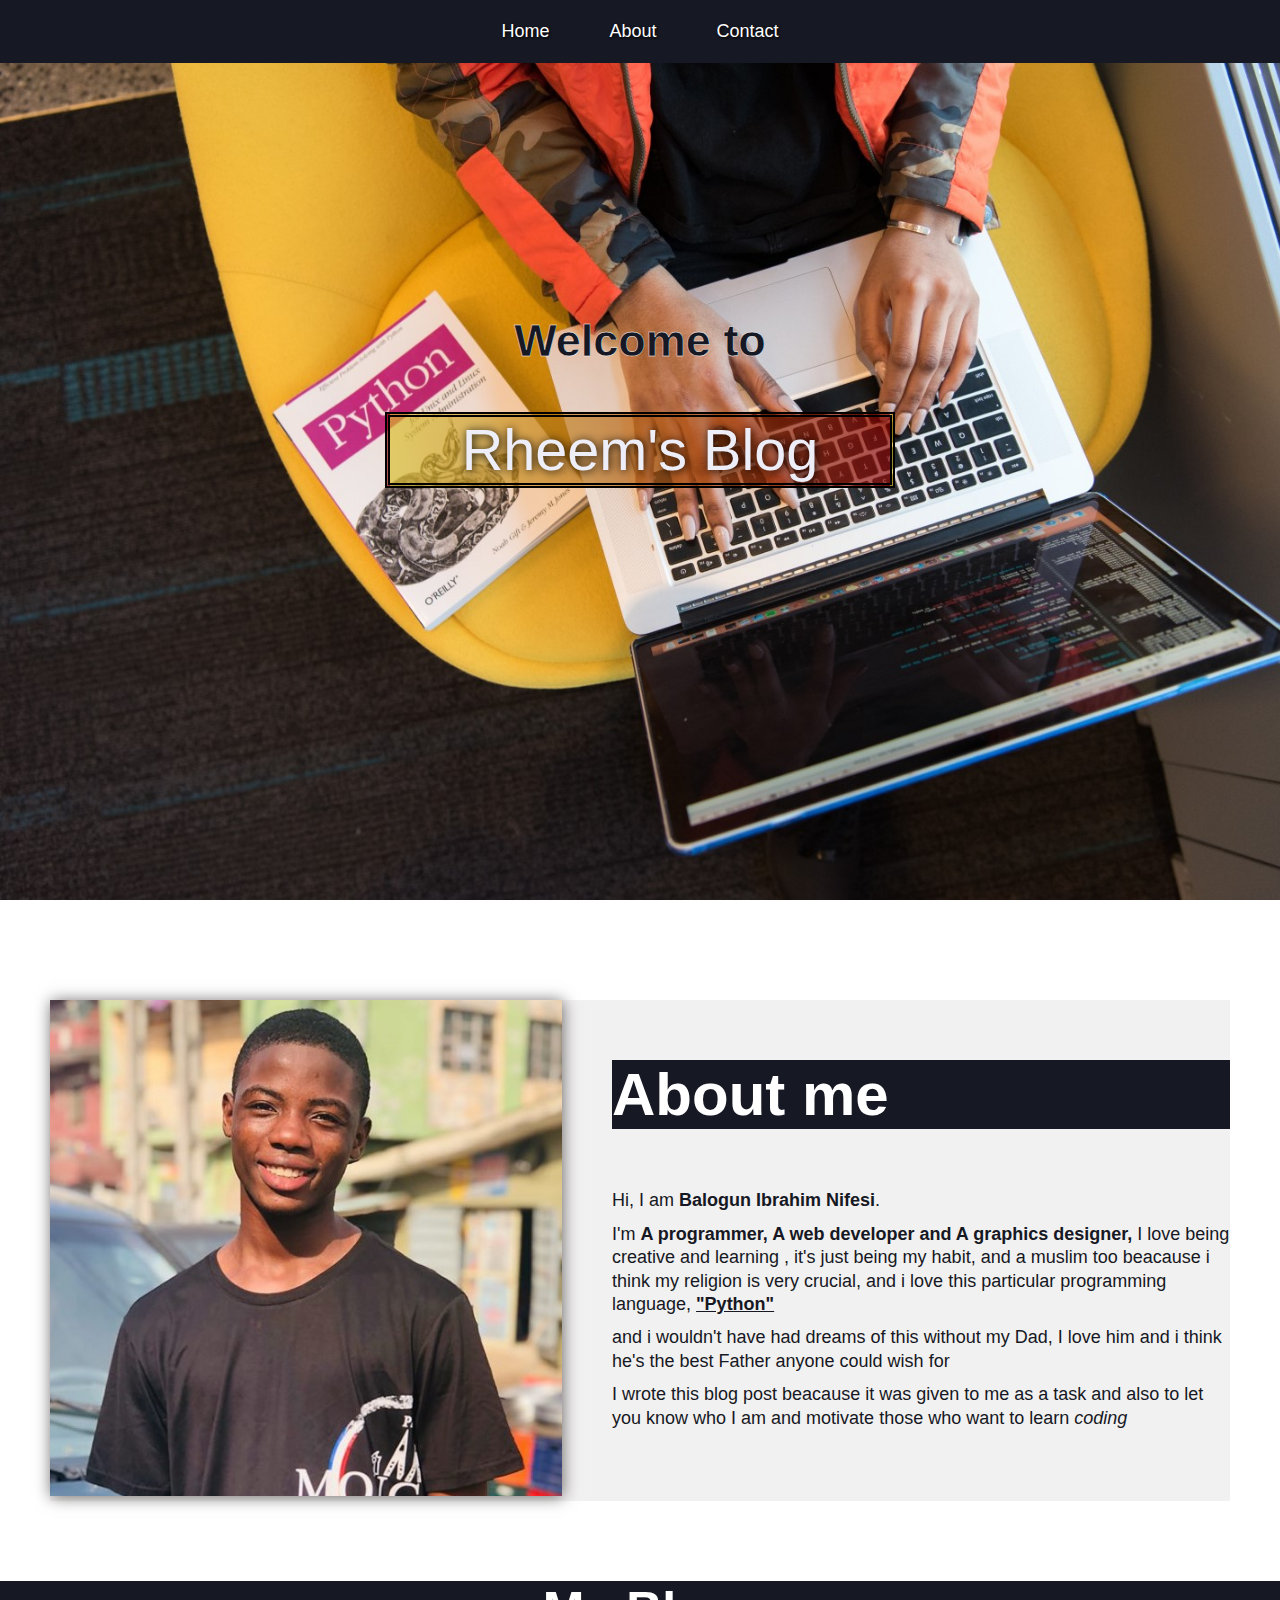
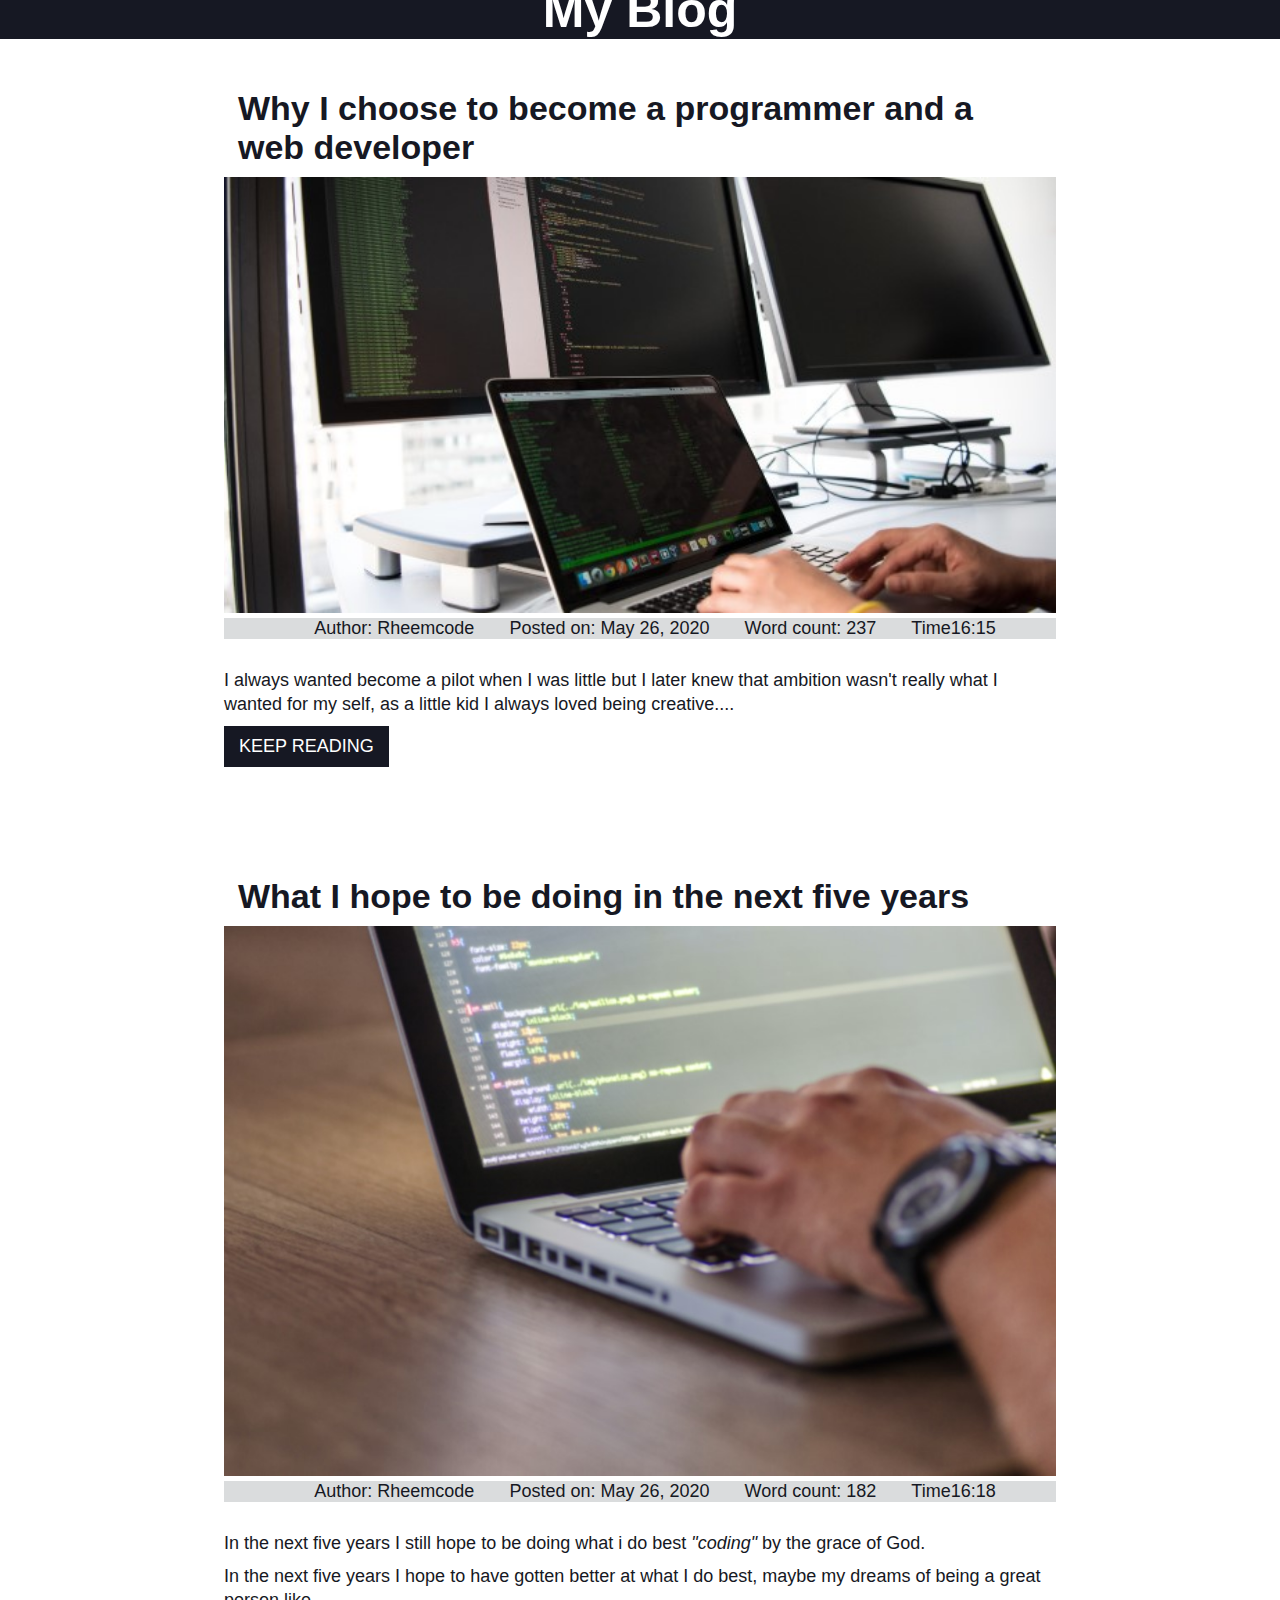
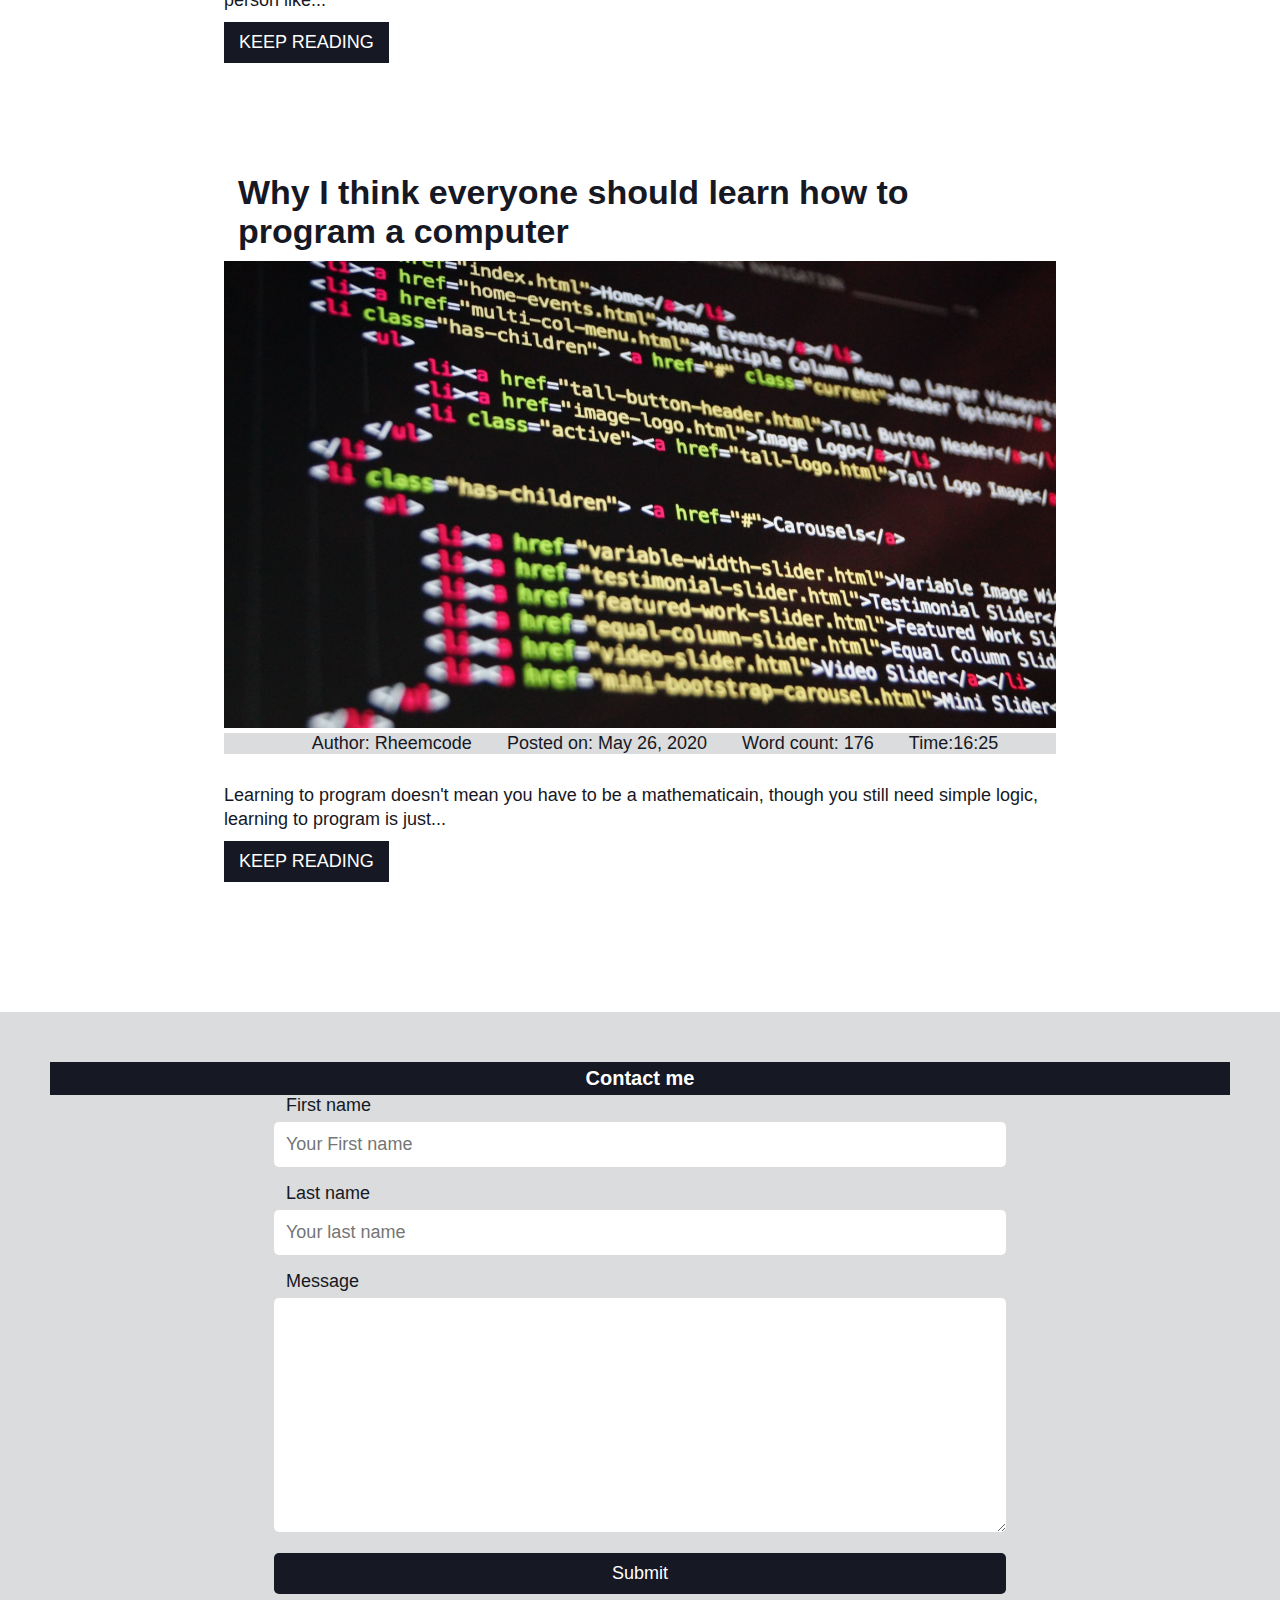
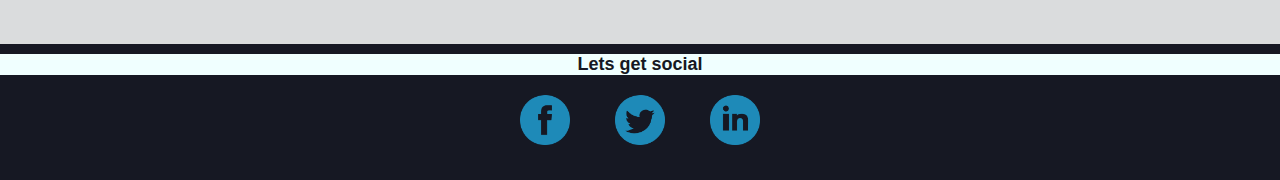
<file: index.html>
<!DOCTYPE html>
<html lang="en">
  <head>
    <meta charset="UTF-8" />
    <meta name="viewport" content="width=device-width, initial-scale=1.0" />
    <title>Rheem's Blog</title>
    <link rel="stylesheet" href="style.css" />
  </head>
  <body>
    <header>
      <nav>
        <ul class="navbar">
          <li class="nav-links"><a href="#Home">Home</a></li>
          <li class="nav-links"><a href="#About">About</a></li>
          <li class="nav-links"><a href="#Contact">Contact</a></li>
        </ul>
      </nav>
    </header>

    <section id="Home">
      <main class="page-header">
        <h2>Welcome to</h2>
        <h1>Rheem's Blog</h1>
      </main>
    </section>
    <section id="About">
      <article class="myinfo">
        <figure>
          <figcaption>
            <header>About me</header>
          </figcaption>
          <a href="images/newpic.jpg"
            ><img src="images/newpic.jpg" alt="profile pic"
          /></a>
        </figure>
        <article>
          <h1>About me</h1>
          <p>Hi, I am <strong>Balogun Ibrahim Nifesi</strong>.</p>
          <p>
            I'm
            <strong
              >A programmer, A web developer and A graphics designer,</strong
            >
            I love being creative and learning , it's just being my habit, and a
            muslim too beacause i think my religion is very crucial, and i love
            this particular programming language,
            <strong>
              <a
                href="https://www.google.com/search?q=python&oq=python&aqs=chrome..69i57j69i60l5j69i65l2.1507j0j4&sourceid=chrome&ie=UTF-8"
                >"Python"</a
              ></strong
            >
          </p>
          <p>
            and i wouldn't have had dreams of this without my Dad, I love him and i
            think he's the best Father anyone could wish for
          </p>
          <p>
            I wrote this blog post beacause it was given to me as a task and
            also to let you know who I am and motivate those who want to learn
            <em>coding</em>
          </p>
        </article>
      </article>

      <article class="blogPost">
        <h1>My Blog</h1>
        <figure>
          <figcaption>
            <h2>Why I choose to become a programmer and a web developer</h2>
          </figcaption>
          <a href="blog1.html"
            ><img
              src="images/img.jpg"
              alt="a person sitting in front of a computer"
          /></a>
          <figcaption class="metadata">
            <h6>Author: Rheemcode</h6>
            <h6>Posted on: <time datetime="2">May 26, 2020</time></h6>
            <h6>Word count: 237</h6>
            <h6>Time<time datetime="16:15">16:15</time></h6>
          </figcaption>
        </figure>
        <article>
          <p>
            I always wanted become a pilot when I was little but I later knew
            that ambition wasn't really what I wanted for my self, as a little
            kid I always loved being creative....</p>
           <a href="blog1.html"><button>KEEP READING</button></a>
            
           
        </article>
      </article>
      <article class="blogPost">
        <figure>
          <figcaption>
            <h2>What I hope to be doing in the next five years</h2>
          </figcaption>
          <a href="blog2.html"
            ><img
              src="images/code-coding-computer-data-574071.jpg"
              alt="computer with code"
          /></a>
          <figcaption class="metadata">
            <h6>Author: Rheemcode</h6>
            <h6>Posted on: <time datetime="2020-26-05">May 26, 2020</time></h6>
            <h6>Word count: 182</h6>
            <h6>Time<time datetime="16:18">16:18</time></h6>
          </figcaption>
        </figure>
        <article>
          <p>
            In the next five years I still hope to be doing what i do best
            <em>"coding"</em> by the grace of God.
          </p>
          <p>
            In the next five years I hope to have gotten better at what I do
            best, maybe my dreams of being a great person like...</p>
            <a href="blog2.html"><button>KEEP READING</button></a>
        </article>
        
      </article>
      
      <article class="blogPost">
        <figure>
          <figcaption>
            <h2>Why I think everyone should learn how to program a computer</h2>
          </figcaption>
          <a href="blog3.html"
            ><img
              src="images/codes-coding-computer-programming-270366.jpg"
              alt="computer with code"
          /></a>
          <figcaption class="metadata">
            <h6>Author: Rheemcode</h6>
            <h6>Posted on: <time datetime="2020-26-05">May 26, 2020</time></h6>
            <h6>Word count: 176</h6>
            <h6>Time:<time datetime="16:25">16:25</time></h6>
          </figcaption>
        </figure>
        <article>
          <p>
            Learning to program doesn't mean you have to be a mathematicain,
            though you still need simple logic, learning to program is just...</p>  
            <a href="blog3.html"><button>KEEP READING</button></a>
        </article>
      </article>
    </section>
    <section id="Contact">
      <h3>Contact me</h3>
      <form action="" method="POST">
        <label for="fname">First name</label>
        <input
          type="text"
          name="fname"
          id="fname"
          placeholder="Your First name"
        />
        <label for="lname">Last name</label>
        <input
          type="text"
          name="lname"
          id="lname"
          placeholder="Your last name"
        />
        <label for="message">Message</label>
        <textarea name="message" id="message" cols="30" rows="10"></textarea>
        <input type="submit" value="Submit" />
      </form>
    </section>
    <footer>
      <h3>Lets get social</h3>
      <a href="https://www.facebook.com/nifesi.d.balogun"
        ><img src="images/facebook.png" alt="facebook logo"
      /></a>
      <a href="https://www.twitter.com/rheem_code"
        ><img src="images/twitter.png" alt="twitter logo"
      /></a>
      <a href="https://www.linkedin.com"
        ><img src="images/likedin.png" alt="linkedin logo"
      /></a>
    </footer>
  </body>
</html>
</file>
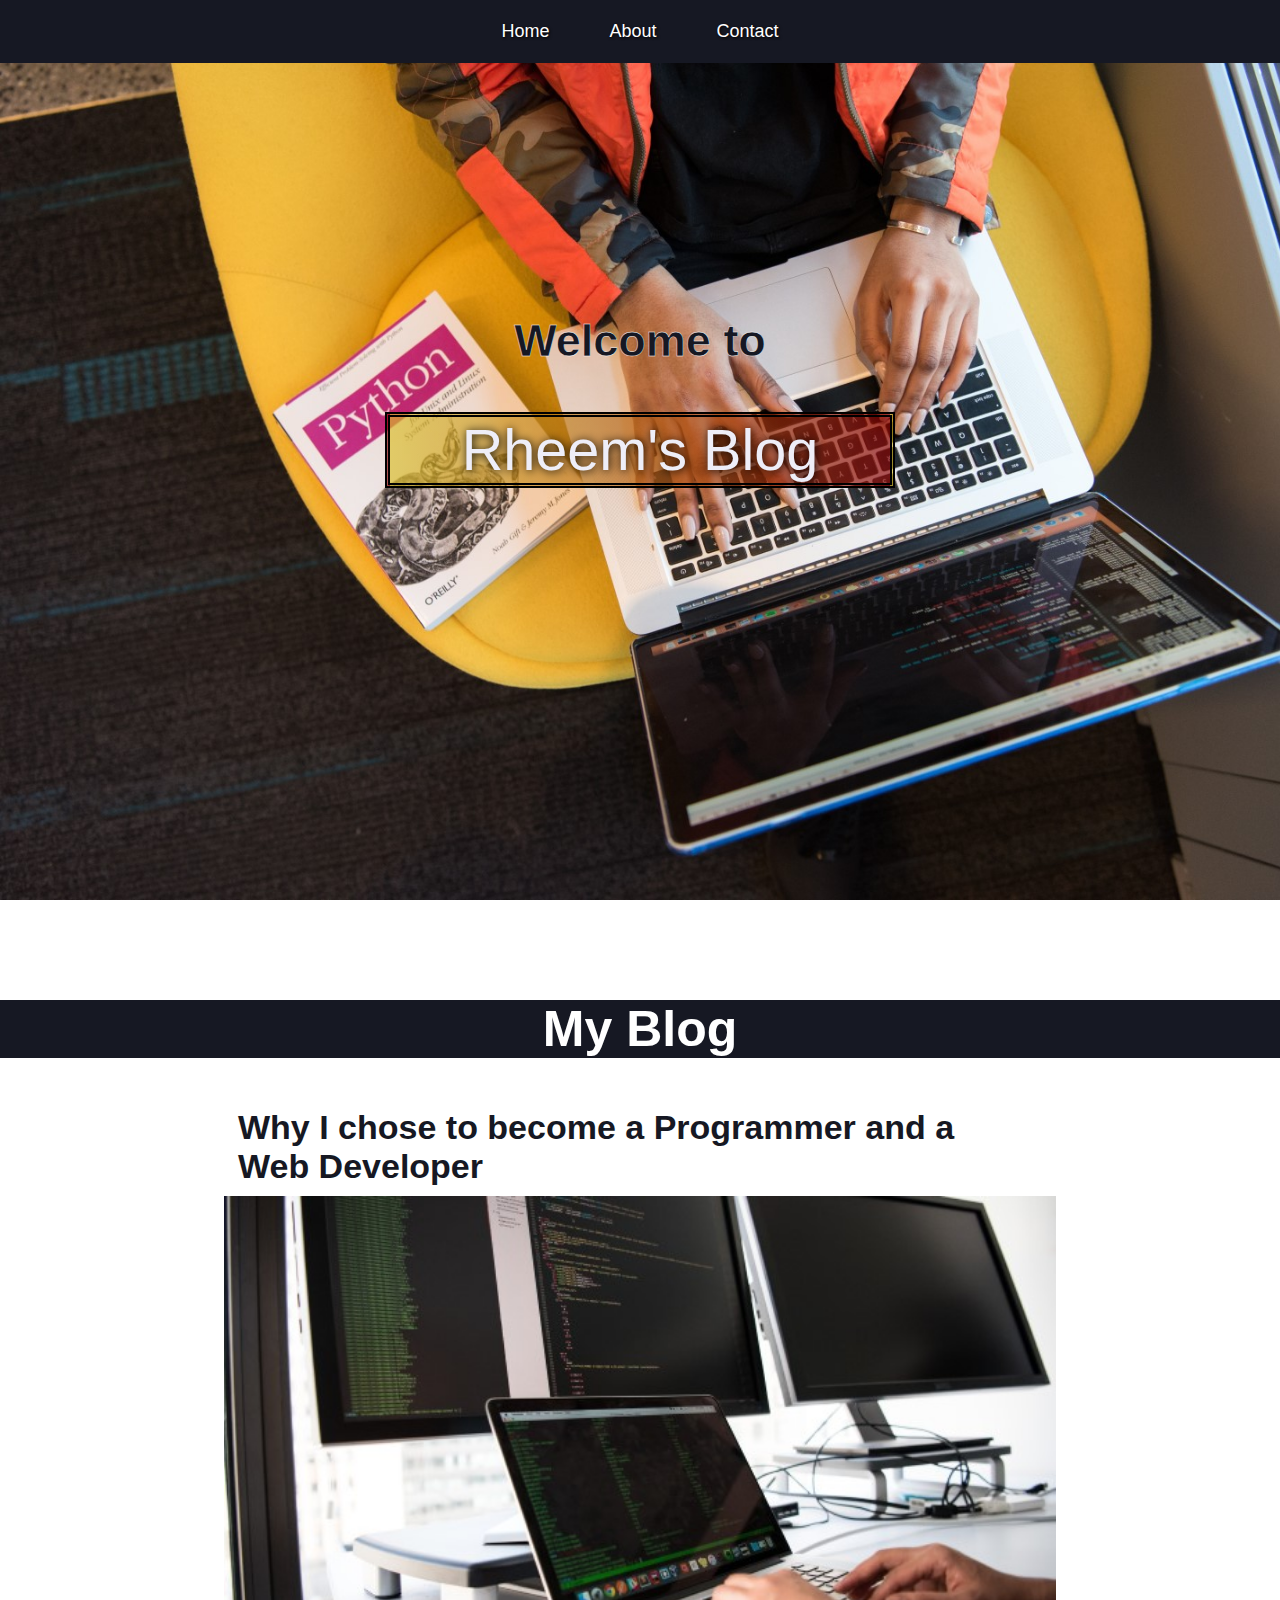
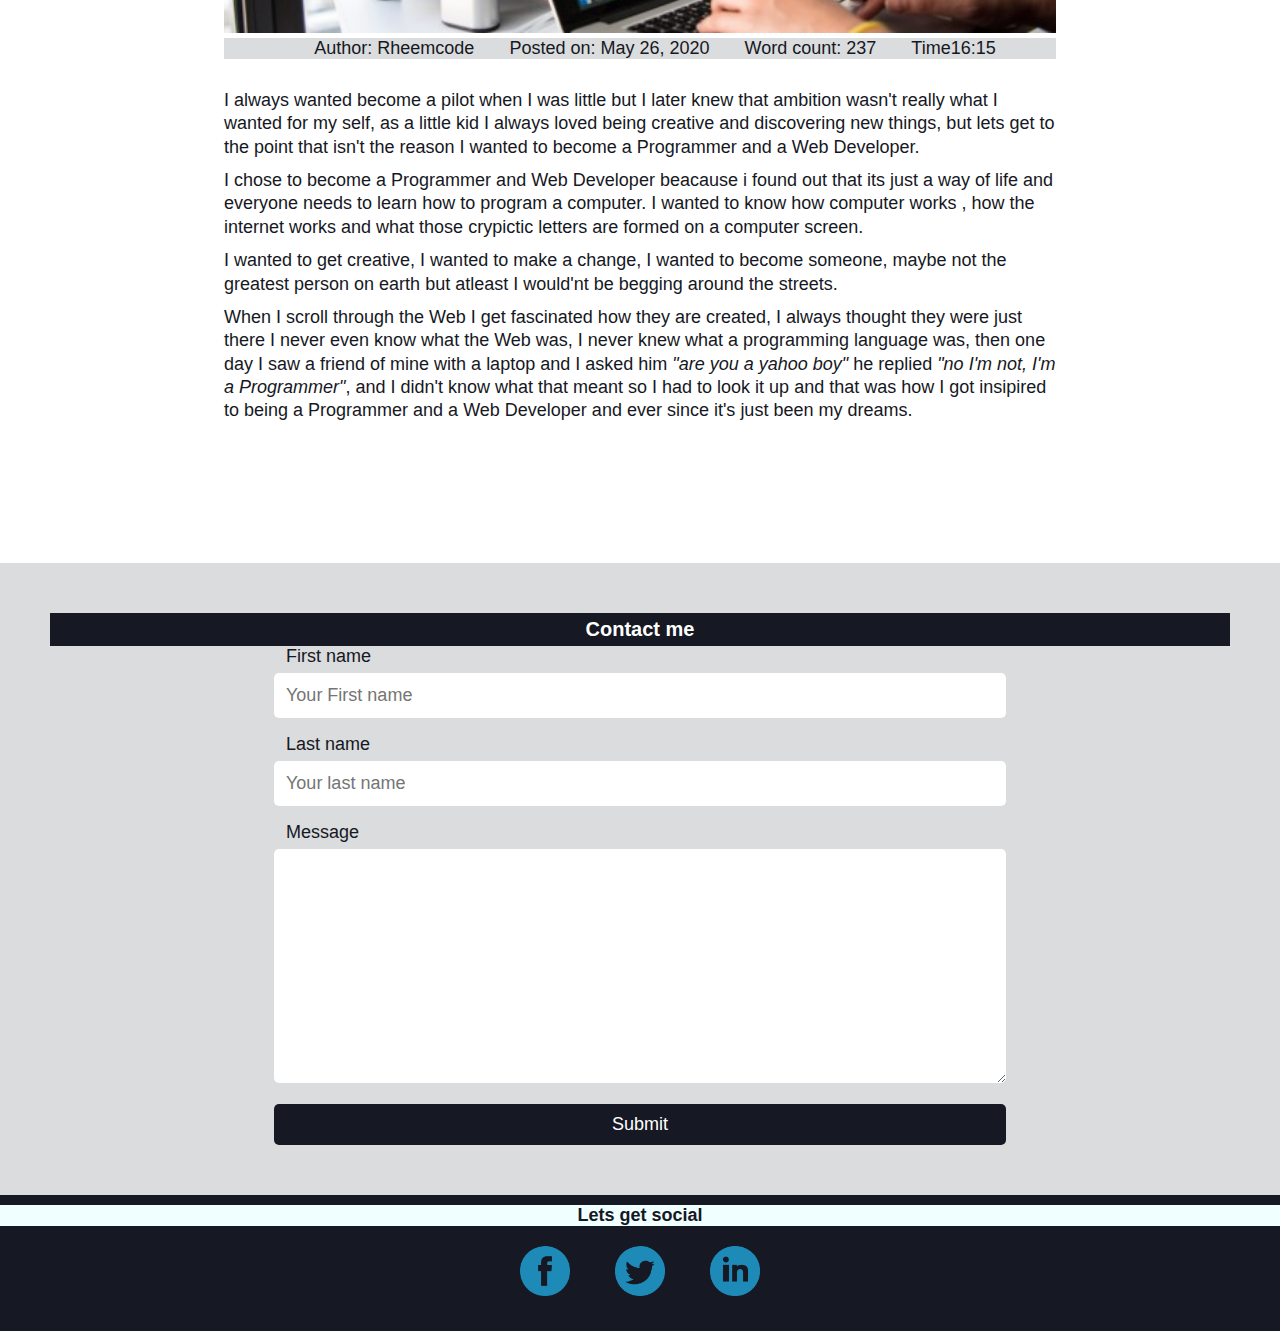
<file: blog1.html>
<!DOCTYPE html>
<html lang="en">

<head>
    <meta charset="UTF-8" />
    <meta name="viewport" content="width=device-width, initial-scale=1.0" />
    <title>Rheem's Blog</title>
    <link rel="stylesheet" href="style.css" />
</head>

<body>
    <header>
        <nav>
            <ul class="navbar">
                <li class="nav-links"><a href="index.html#Home">Home</a></li>
                <li class="nav-links"><a href="index.html#About">About</a></li>
                <li class="nav-links"><a href="index.html#Contact">Contact</a></li>
            </ul>
        </nav>
    </header>

    <section id="Home">
        <main class="page-header">
            <h2>Welcome to</h2>
            <h1>Rheem's Blog</h1>
        </main>
    </section>
    <section id="Blog">
        <article class="blogPost">
            <h1>My Blog</h1>
            <figure>
                <figcaption>
                    <h2>Why I chose to become a Programmer and a Web Developer</h2>
                </figcaption>
                <a href="images/img.jpg"><img src="images/img.jpg" alt="a person sitting in front of a computer" /></a>
                <figcaption class="metadata">
                    <h6>Author: Rheemcode</h6>
                    <h6>Posted on: <time datetime="2">May 26, 2020</time></h6>
                    <h6>Word count: 237</h6>
                    <h6>Time<time datetime="16:15">16:15</time></h6>
                </figcaption>
            </figure>
            <article>
                <p>
                    I always wanted become a pilot when I was little but I later knew
                    that ambition wasn't really what I wanted for my self, as a little
                    kid I always loved being creative and discovering new things, but
                    lets get to the point that isn't the reason I wanted to become a
                    Programmer and a Web Developer.
                </p>
                <p>
                    I chose to become a Programmer and Web Developer beacause i found
                    out that its just a way of life and everyone needs to learn how to
                    program a computer. I wanted to know how computer works , how the
                    internet works and what those crypictic letters are formed on a
                    computer screen.
                </p>
                <p>
                    I wanted to get creative, I wanted to make a change, I wanted to
                    become someone, maybe not the greatest person on earth but atleast I
                    would'nt be begging around the streets.
                </p>
                <p>
                    When I scroll through the Web I get fascinated how they are created, I
                    always thought they were just there I never even know what the Web
                    was, I never knew what a programming language was, then one day I
                    saw a friend of mine with a laptop and I asked him
                    <em>"are you a yahoo boy"</em> he replied
                    <em>"no I'm not, I'm a Programmer"</em>, and I didn't know what that meant so I had to look it
                    up and that was how I got insipired to being a
                    Programmer and a Web Developer and ever since it's just been my
                    dreams.
                </p>
            </article>
        </article>
    </section>
    <section id="Contact">
        <h3>Contact me</h3>
        <form action="" method="POST">
            <label for="fname">First name</label>
            <input type="text" name="fname" id="fname" placeholder="Your First name" />
            <label for="lname">Last name</label>
            <input type="text" name="lname" id="lname" placeholder="Your last name" />
            <label for="message">Message</label>
            <textarea name="message" id="message" cols="30" rows="10"></textarea>
            <input type="submit" value="Submit" />
        </form>
    </section>
    <footer>
        <h3>Lets get social</h3>
        <a href="https://www.facebook.com"><img src="images/facebook.png" alt="facebook logo" /></a>
        <a href="https://www.twitter.com/rheem_code"><img src="images/twitter.png" alt="twitter logo" /></a>
        <a href="https://www.linkedin.com"><img src="images/likedin.png" alt="linkedin logo" /></a>
    </footer>
</body>

</html>
</file>
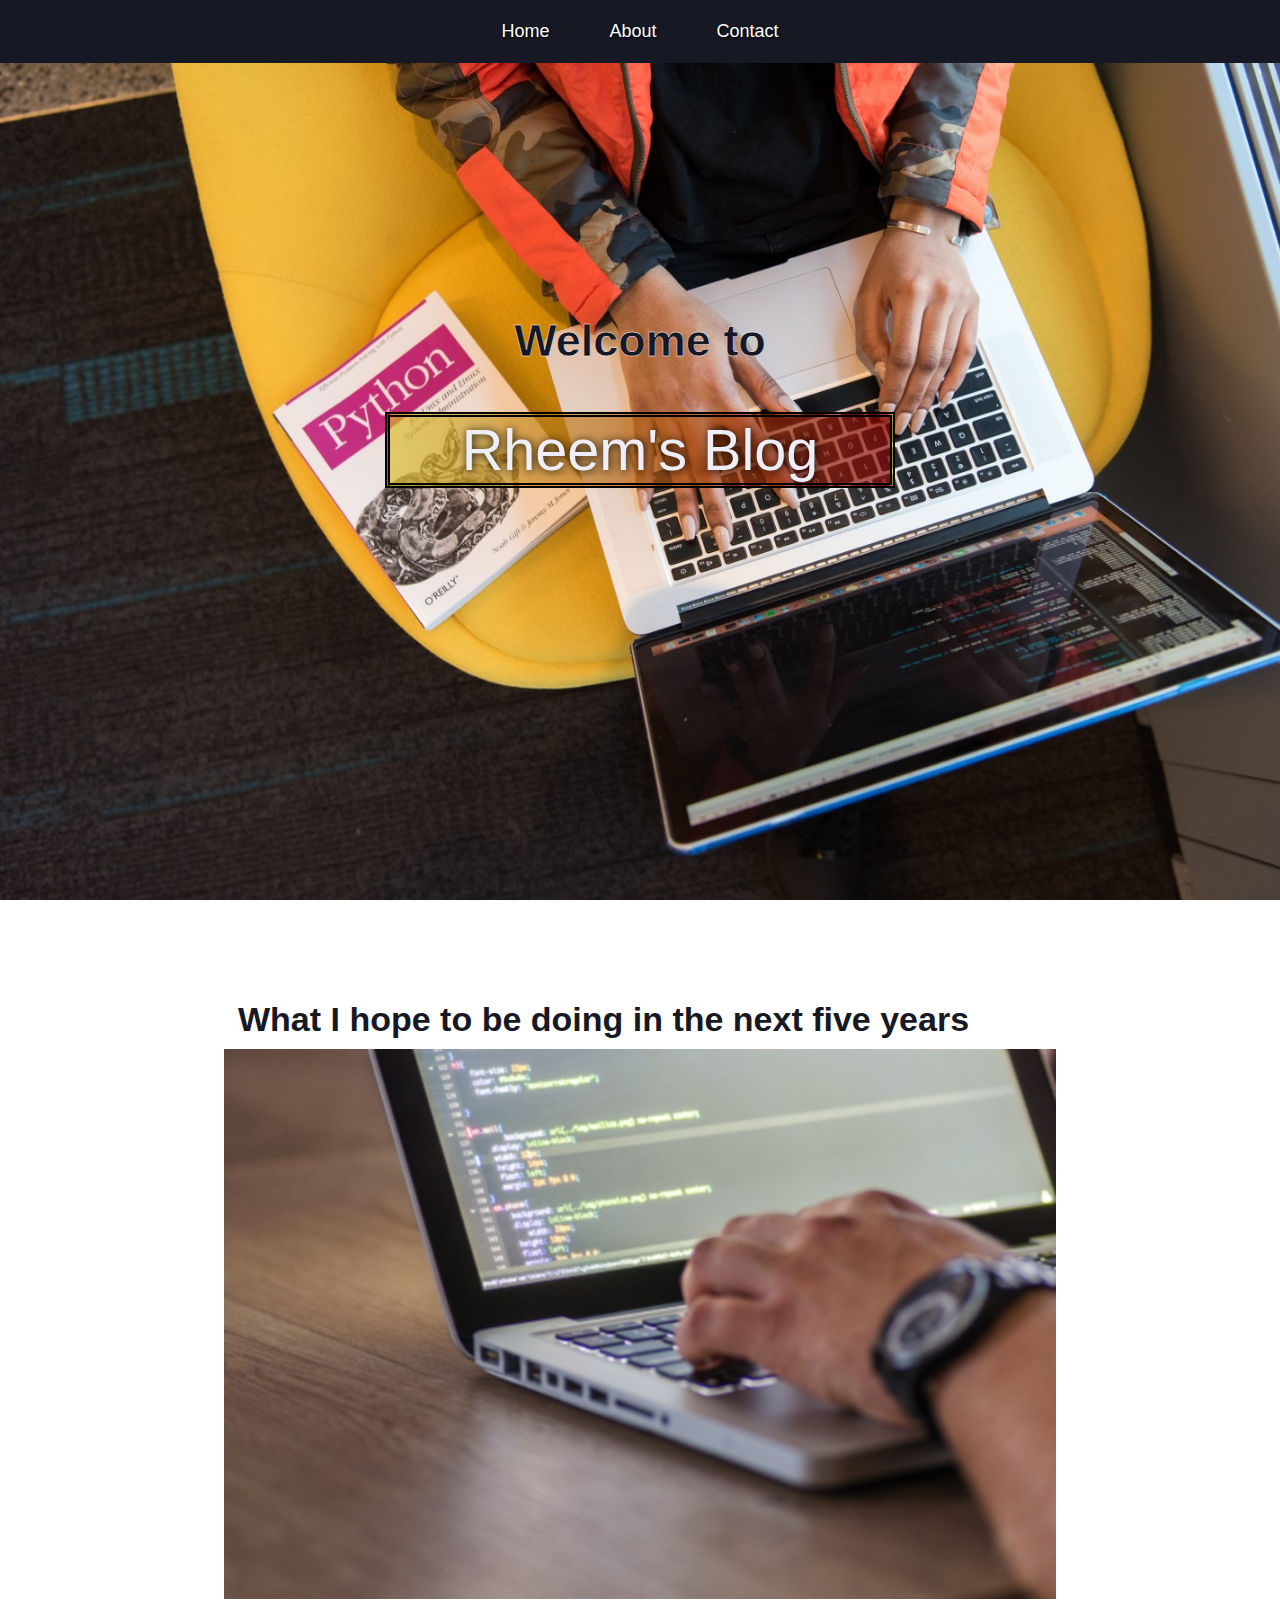
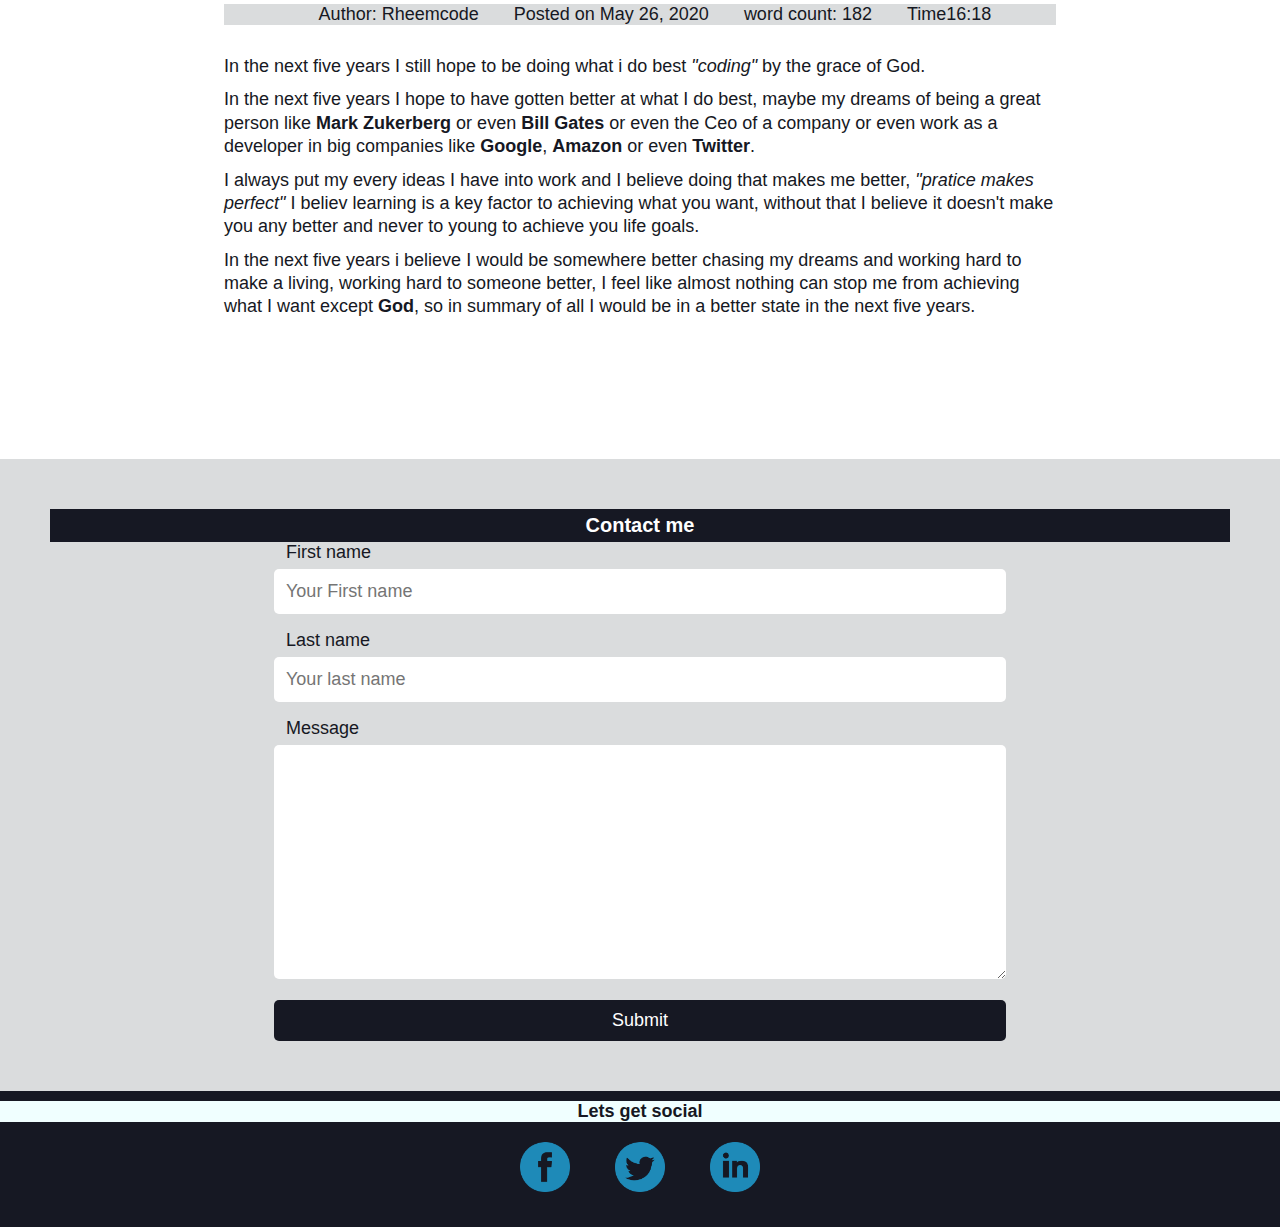
<file: blog2.html>
<!DOCTYPE html>
<html lang="en">
  <head>
    <meta charset="UTF-8" />
    <meta name="viewport" content="width=device-width, initial-scale=1.0" />
    <title>Rheem's Blog</title>
    <link rel="stylesheet" href="style.css" />
  </head>

  <body>
    <header>
      <nav>
        <ul class="navbar">
            <li class="nav-links"><a href="index.html#Home">Home</a></li>
            <li class="nav-links"><a href="index.html#About">About</a></li>
            <li class="nav-links"><a href="index.html#Contact">Contact</a></li>
        </ul>
      </nav>
    </header>

    <section id="Home">
      <main class="page-header">
        <h2>Welcome to</h2>
        <h1>Rheem's Blog</h1>
      </main>
    </section>
    <section id="Blog">
      <article class="blogPost">
        <figure>
          <figcaption>
            <h2>What I hope to be doing in the next five years</h2>
          </figcaption>
          <a href="images/code-coding-computer-data-574071.jpg"
            ><img
              src="images/code-coding-computer-data-574071.jpg"
              alt="computer with code"
          /></a>
          <figcaption class="metadata">
            <h6>Author: Rheemcode</h6>
            <h6>Posted on <time datetime="2020-26-05">May 26, 2020</time></h6>
            <h6>word count: 182</h6>
            <h6>Time<time datetime="16:18">16:18</time></h6>
          </figcaption>
        </figure>
        <article>
          <p>
            In the next five years I still hope to be doing what i do best
            <em>"coding"</em> by the grace of God.
          </p>
          <p>
            In the next five years I hope to have gotten better at what I do
            best, maybe my dreams of being a great person like
            <strong>Mark Zukerberg</strong> or even
            <strong>Bill Gates</strong> or even the Ceo of a company or even
            work as a developer in big companies like <strong>Google</strong>,
            <strong>Amazon</strong> or even <strong>Twitter</strong>.
          </p>
          <p>
            I always put my every ideas I have into work and I believe doing
            that makes me better, <em>"pratice makes perfect"</em> I believ
            learning is a key factor to achieving what you want, without that I
            believe it doesn't make you any better and never to young to achieve
            you life goals.
          </p>
          <p>
            In the next five years i believe I would be somewhere better chasing
            my dreams and working hard to make a living, working hard to someone
            better, I feel like almost nothing can stop me from achieving what I
            want except <strong>God</strong>, so in summary of all I would be in
            a better state in the next five years.
          </p>
        </article>
      </article>
    </section>
    <section id="Contact">
      <h3>Contact me</h3>
      <form action="" method="POST">
        <label for="fname">First name</label>
        <input
          type="text"
          name="fname"
          id="fname"
          placeholder="Your First name"
        />
        <label for="lname">Last name</label>
        <input
          type="text"
          name="lname"
          id="lname"
          placeholder="Your last name"
        />
        <label for="message">Message</label>
        <textarea name="message" id="message" cols="30" rows="10"></textarea>
        <input type="submit" value="Submit" />
      </form>
    </section>
    <footer>
      <h3>Lets get social</h3>
      <a href="https://www.facebook.com"
        ><img src="images/facebook.png" alt="facebook logo"
      /></a>
      <a href="https://www.twitter.com/rheem_code"
        ><img src="images/twitter.png" alt="twitter logo"
      /></a>
      <a href="https://www.linkedin.com"
        ><img src="images/likedin.png" alt="linkedin logo"
      /></a>
    </footer>
  </body>
</html>
</file>
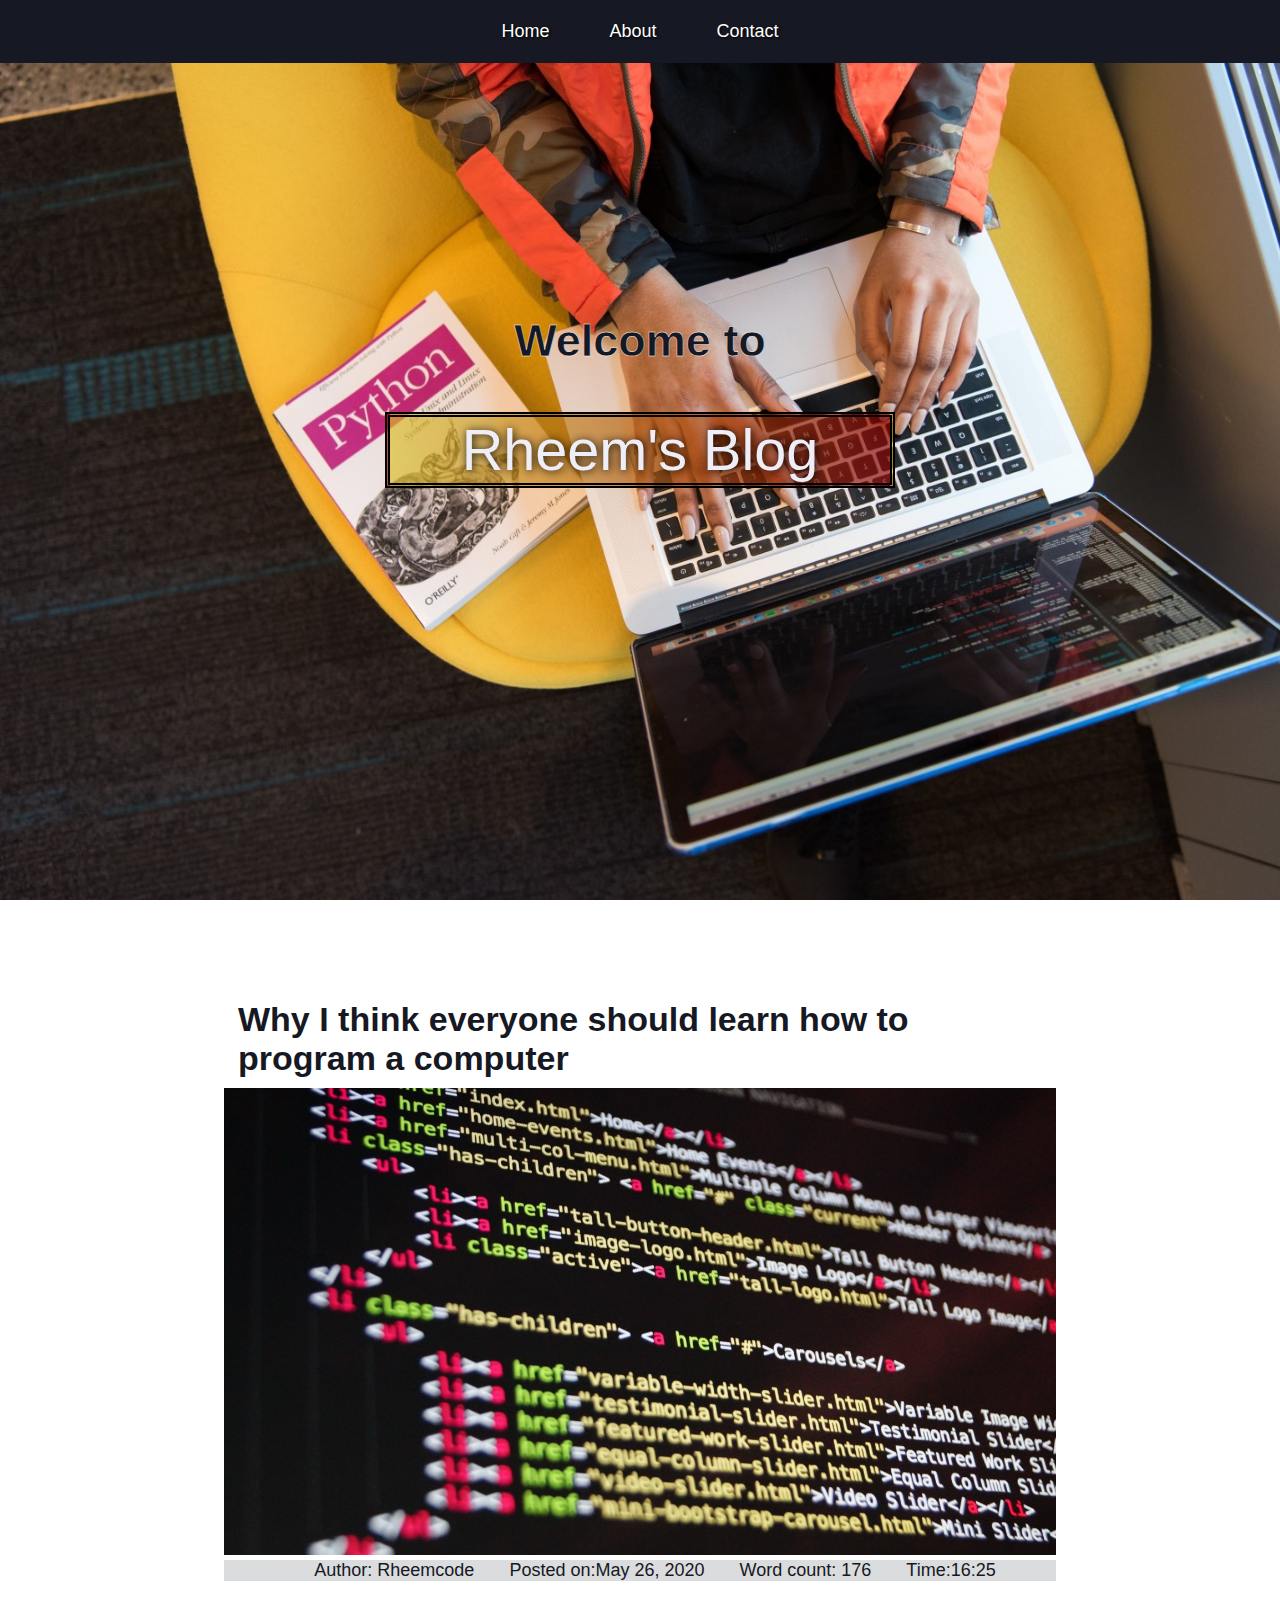
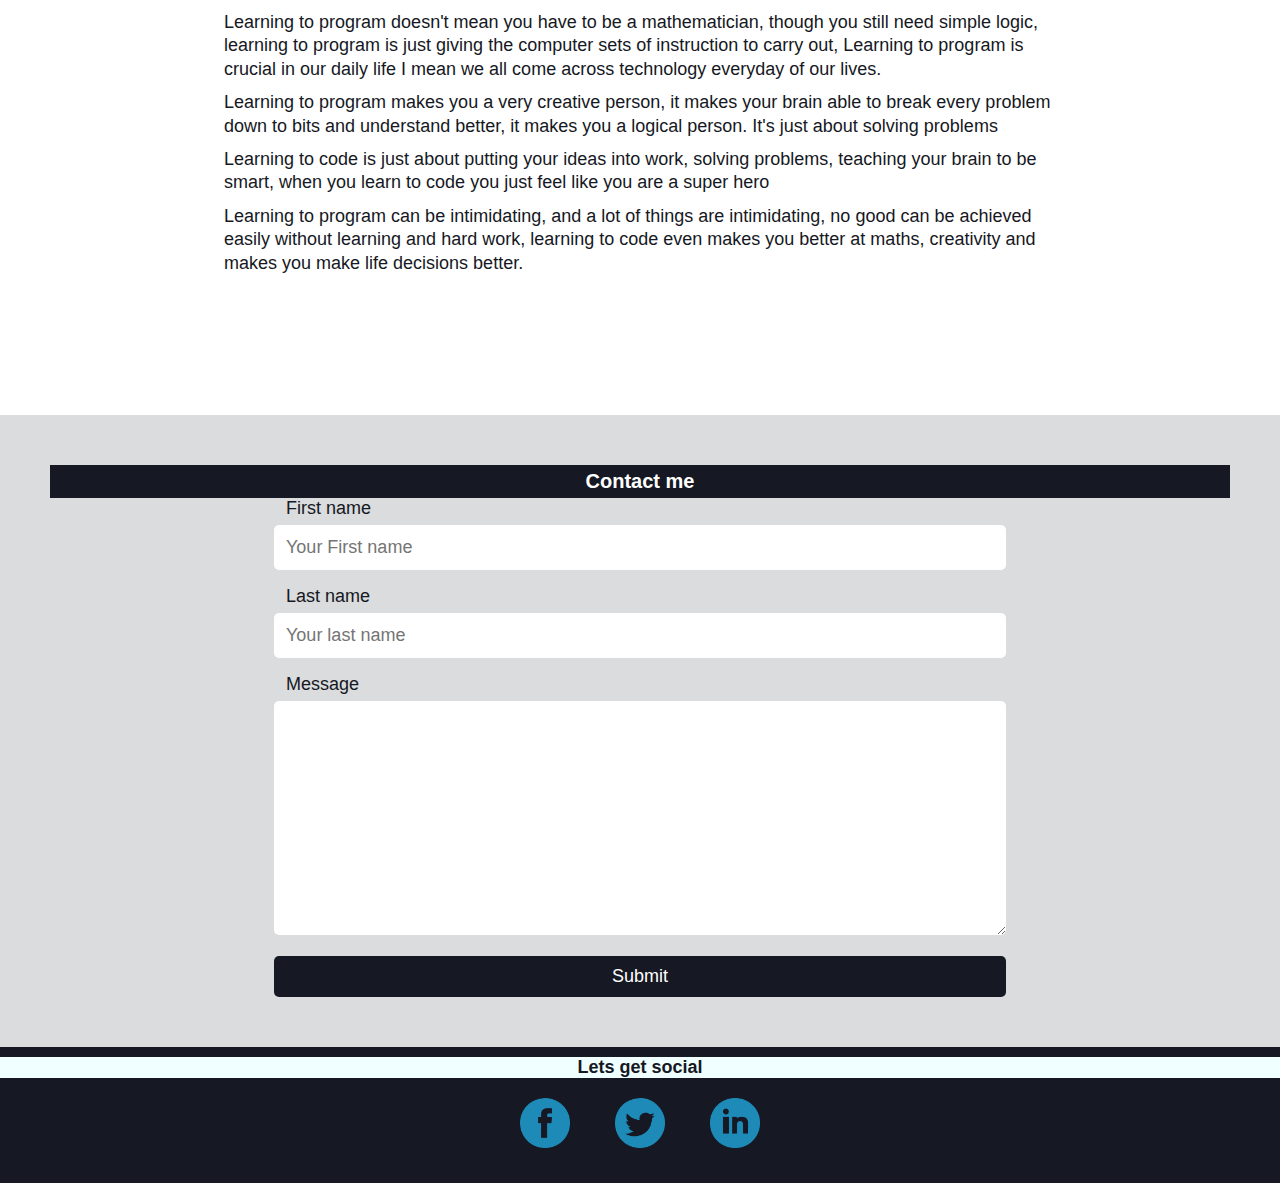
<file: blog3.html>
<!DOCTYPE html>
<html lang="en">
  <head>
    <meta charset="UTF-8" />
    <meta name="viewport" content="width=device-width, initial-scale=1.0" />
    <title>Rheem's Blog</title>
    <link rel="stylesheet" href="style.css" />
  </head>

  <body>
    <header>
      <nav>
        <ul class="navbar">
            <li class="nav-links"><a href="index.html#Home">Home</a></li>
            <li class="nav-links"><a href="index.html#About">About</a></li>
            <li class="nav-links"><a href="index.html#Contact">Contact</a></li>
        </ul>
      </nav>
    </header>

    <section id="Home">
      <main class="page-header">
        <h2>Welcome to</h2>
        <h1>Rheem's Blog</h1>
      </main>
    </section>
    <section id="Blog">
      <article class="blogPost">
        <figure>
          <figcaption>
            <h2>Why I think everyone should learn how to program a computer</h2>
          </figcaption>
          <a href="images/codes-coding-computer-programming-270366.jpg"
            ><img
              src="images/codes-coding-computer-programming-270366.jpg"
              alt="computer with code"
          /></a>
          <figcaption class="metadata">
            <h6>Author: Rheemcode</h6>
            <h6>Posted on:<time datetime="2020-26-05">May 26, 2020</time></h6>
            <h6>Word count: 176</h6>
            <h6>Time:<time datetime="16:25">16:25</time></h6>
          </figcaption>
        </figure>
        <article>
          <p>
            Learning to program doesn't mean you have to be a mathematician,
            though you still need simple logic, learning to program is just
            giving the computer sets of instruction to carry out, Learning to
            program is crucial in our daily life I mean we all come across
            technology everyday of our lives.
          </p>
          <p>
            Learning to program makes you a very creative person, it makes your
            brain able to break every problem down to bits and understand
            better, it makes you a logical person. It's just about solving
            problems
          </p>
          <p>
            Learning to code is just about putting your ideas into work, solving
            problems, teaching your brain to be smart, when you learn to code
            you just feel like you are a super hero
          </p>
          <p>
            Learning to program can be intimidating, and a lot of things are
            intimidating, no good can be achieved easily without learning and
            hard work, learning to code even makes you better at maths,
            creativity and makes you make life decisions better.
          </p>
        </article>
      </article>
    </section>
    <section id="Contact">
      <h3>Contact me</h3>
      <form action="" method="POST">
        <label for="fname">First name</label>
        <input
          type="text"
          name="fname"
          id="fname"
          placeholder="Your First name"
        />
        <label for="lname">Last name</label>
        <input
          type="text"
          name="lname"
          id="lname"
          placeholder="Your last name"
        />
        <label for="message">Message</label>
        <textarea name="message" id="message" cols="30" rows="10"></textarea>
        <input type="submit" value="Submit" />
      </form>
    </section>
    <footer>
      <h3>Lets get social</h3>
      <a href="https://www.facebook.com"
        ><img src="images/facebook.png" alt="facebook logo"
      /></a>
      <a href="https://www.twitter.com/rheem_code"
        ><img src="images/twitter.png" alt="twitter logo"
      /></a>
      <a href="https://www.linkedin.com"
        ><img src="images/likedin.png" alt="linkedin logo"
      /></a>
    </footer>
  </body>
</html>
</file>
<file: style.css>
* {
  margin: 0;
  font-family: "Trebuchet MS", sans-serif;
  font-size: large;
  text-align: center;
  padding: 0;
  color: #161823;
}

/* <---- Global style ------> */
img,
.metadata,
.blogPost article {
  width: 65vw;
}

nav,
.myinfo h1,
.blogPost h1,
.metadata,
#Contact,
input[type="submit"] {
  background-color: #161823;
}
nav,
ul,
article.myinfo,
.myinfo article,
article.blogPost {
  display: flex;
}
.myinfo article,
article.blogPost {
  flex-direction: column;
}
.myinfo h1,
ul,
.nav-links a,
.blogPost h1,
.metadata,
input[type="submit"] {
  color: #ffff;
}
nav,
ul,
article.blogPost {
  justify-content: center;
}
p,
.myinfo h1,
figcaption h2,
label,
input[type="text"],
textarea {
  text-align: left;
}
/* navigation styling  */
nav {
  position: fixed;
  width: 100vw;
  height: 7vh;
  z-index: 1;
}
ul {
  list-style: none;
  align-items: center;
  align-self: center;
  align-content: center;
  margin: 10px 0;
}
.nav-links a {
  margin: 0 30px;
  text-decoration: none;
  text-shadow: 1px 1px 3px black;
}

/* homepage stlying */
.page-header {
  background: no-repeat left/cover
    url(images/woman-programming-on-a-notebook-1181359.jpg);
  height: 100vh;
}

.page-header h1 {
  background: linear-gradient(
    90deg,
    rgba(218, 190, 37, 0.644),
    rgba(141, 1, 1, 0.644)
  );
  border-style: double;
  border-width: 5px;
  display: inline-block;
  font-size: 3.2rem;
  font-weight: 300;
  position: relative;
  top: 40vh;
  color: rgb(238, 238, 248);
  border-color: black;
  text-shadow: 1px 1px 10px black;
  width: 500px;
  animation: welcome 1s 1 0s linear;
}
.page-header h2 {
  color: #161823;
  font-size: 2.5rem;
  position: relative;
  top: 35vh;
  -webkit-text-stroke-width: 0.4px;
  -webkit-text-stroke-color: rgb(255, 254, 254);
  font-weight: 600;
  animation: welcome 1s 1 0s linear;
}

/* all section styling */
section {
  margin-bottom: 100px;
}

/* about me section */
article.myinfo {
  margin: auto 50px;
  background-color: rgba(158, 156, 156, 0.137);
  align-items: center;
}
p {
  float: left;
}
.myinfo figcaption header {
  visibility: hidden;
  position: absolute;
}
/* profile image */
article.myinfo img {
  border: #161823;
  border-width: 30px;
  width: 40vw;
  height: auto;
  box-shadow: 1px 1px 15px rgb(109, 104, 104);
  margin-right: 50px;
}
.myinfo h1 {
  margin-bottom: 60px;
  font-size: 60px;
}

/* Blog post stlyes */
.blogPost {
  margin: 50px 0;
}
article.blogPost {
  margin: 80px 0;
}
.blogPost h1 {
  font-size: 50px;
  margin-bottom: 50px;
}

figcaption h2 {
  font-size: 34px;
  display: inline-block;
  width: 60vw;
  margin-left: -2rem;
  margin-bottom: 10px;
}
.metadata {
  background-color: rgb(218, 220, 221);
  color: #161823;
  margin: auto;
}
.metadata h6 {
  font-family: "Lucida Sans", "Lucida Sans Regular", "Lucida Grande",
    "Lucida Sans Unicode", Geneva, Verdana, sans-serif;
  display: inline-block;
  font-weight: 300;
  margin-left: 30px;
}
.blogPost article {
  margin: 30px auto;
}
article p {
  font-family: -apple-system, BlinkMacSystemFont, "Segoe UI", Roboto, Oxygen,
    Ubuntu, Cantarell, "Open Sans", "Helvetica Neue", sans-serif;
  line-height: 1.3;
  margin-bottom: 10px;
}
#Contact {
  background-color: rgb(218, 220, 221);
  margin-bottom: 0;
  padding: 50px;
}
label {
  display: block;
  width: 60%;
  margin: auto;
}
input[type="text"],
textarea {
  width: 60%;
  padding: 12px;
  border: none;
  border-radius: 5px;
  margin-top: 6px;
  margin-bottom: 16px;
  resize: vertical;
}
input[type="submit"] {
  width: 62%;
  padding: 10px;
  border-radius: 5px;
  border: none;
}
footer {
  padding: 10px 0;
  background-color: #161823;
}
footer img {
  margin: 20px;
  width: 50px;
}
footer h3 {
  background-color: azure;
}
#Contact h3{
  background-color: #161823;
  font-size: 20px;
  color: #ffff;
  padding: 5px 0;
<<<<<<< HEAD
  margin-bottom: 20px;
}
button{
  float: left;
  padding: 10px 15px;
  background-color: #161823;
  color: #ffff;
  border: none;
=======
  marigin-bottom: 10px;
>>>>>>> effaa0242f0d55049926f7b4d0b3c5c28e45da87
}
/* resposiveness styleing */
@media screen and (max-width: 900px) {
  .myinfo {
    flex-direction: column;
  }
  .page-header h1 {
    width: 68vw;
    top: 25vh;
    font-size: 2rem;
  }
  .page-header h2 {
    font-size: 1.7rem;
    top: 22vh;
  }
  .page-header {
    height: 60vh;
  }
  .nav-links a {
    margin: 0 12px;
    font-size: 12px;
  }
  article.myinfo img {
    width: 90vw;
    margin-right: 0;
  }
  article.myinfo {
    margin: auto 50px;
    background-color:#ffff;
  }
  .myinfo h1 {
    visibility: hidden;
    position: absolute;
  }
  .myinfo figcaption header {
    visibility: visible;
    position: static;
    font-size: 30px;
    background-color: rgb(218, 220, 221);
    color: #161823;
    padding: 5px;
    font-weight: 800;
  }
  .metadata,
  img,
  .blogPost article,
  p {
    width: 90vw;
  }
  .blogPost h2 {
    width: 80vw;
  }
  .metadata h6,
  time {
    font-size: 15px;
    margin-left: 10px;
  }
  .myinfo article,
  p {
    width: 80vw;
  }
  input[type="text"],
  textarea,
  input[type="submit"] {
    width: 100%;
  }
  label {
    margin: 0;
  }
  .myinfo article {
    padding: 15px;
  }
}


@keyframes welcome {
  0% {
    transform: rotate(0) translateY(-60%);
    opacity: 0.1;
  }
  50% {
    transform: rotate(0) translateY(-30%);
    opacity: 0.2;
  }
  99% {
    transform: rotate(0) translateY(0);
  }
}
</file>
